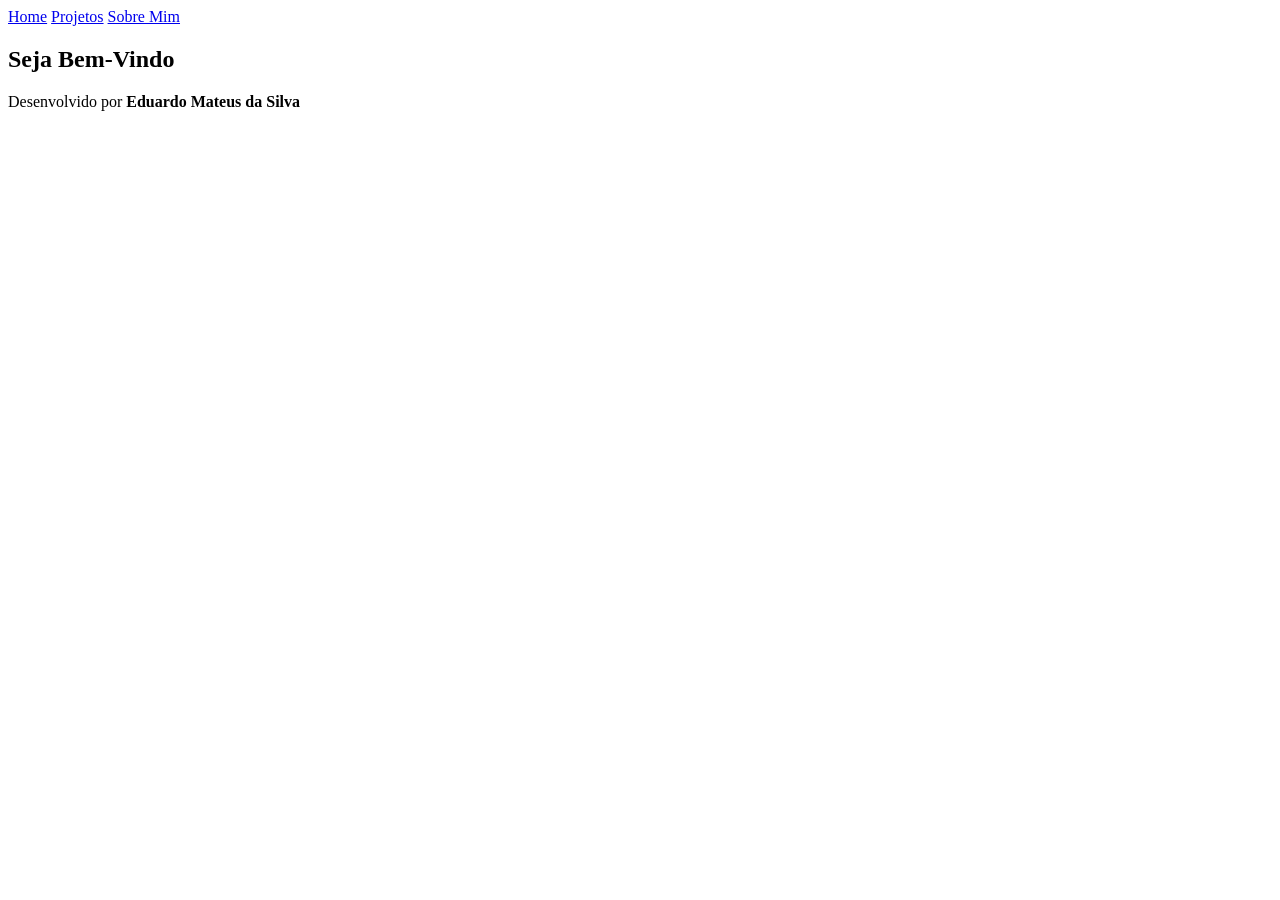
<file: Index.html>
<!DOCTYPE html>
<html lang="pt-br">
<head>
    <meta charset="UTF-8">
    <title>Home</title>
</head>
<body>
    <header>
        <a href="Index.html">Home</a>
        <a href="Projects.html">Projetos</a>
        <a href="About.html">Sobre Mim</a>
    </header>

    <article>
        <h1>Seja Bem-Vindo</h1>
    </article>

    <footer>
        <p>Desenvolvido por <strong> Eduardo Mateus da Silva </strong></p>
    </footer>
</body>
</html>
</file>
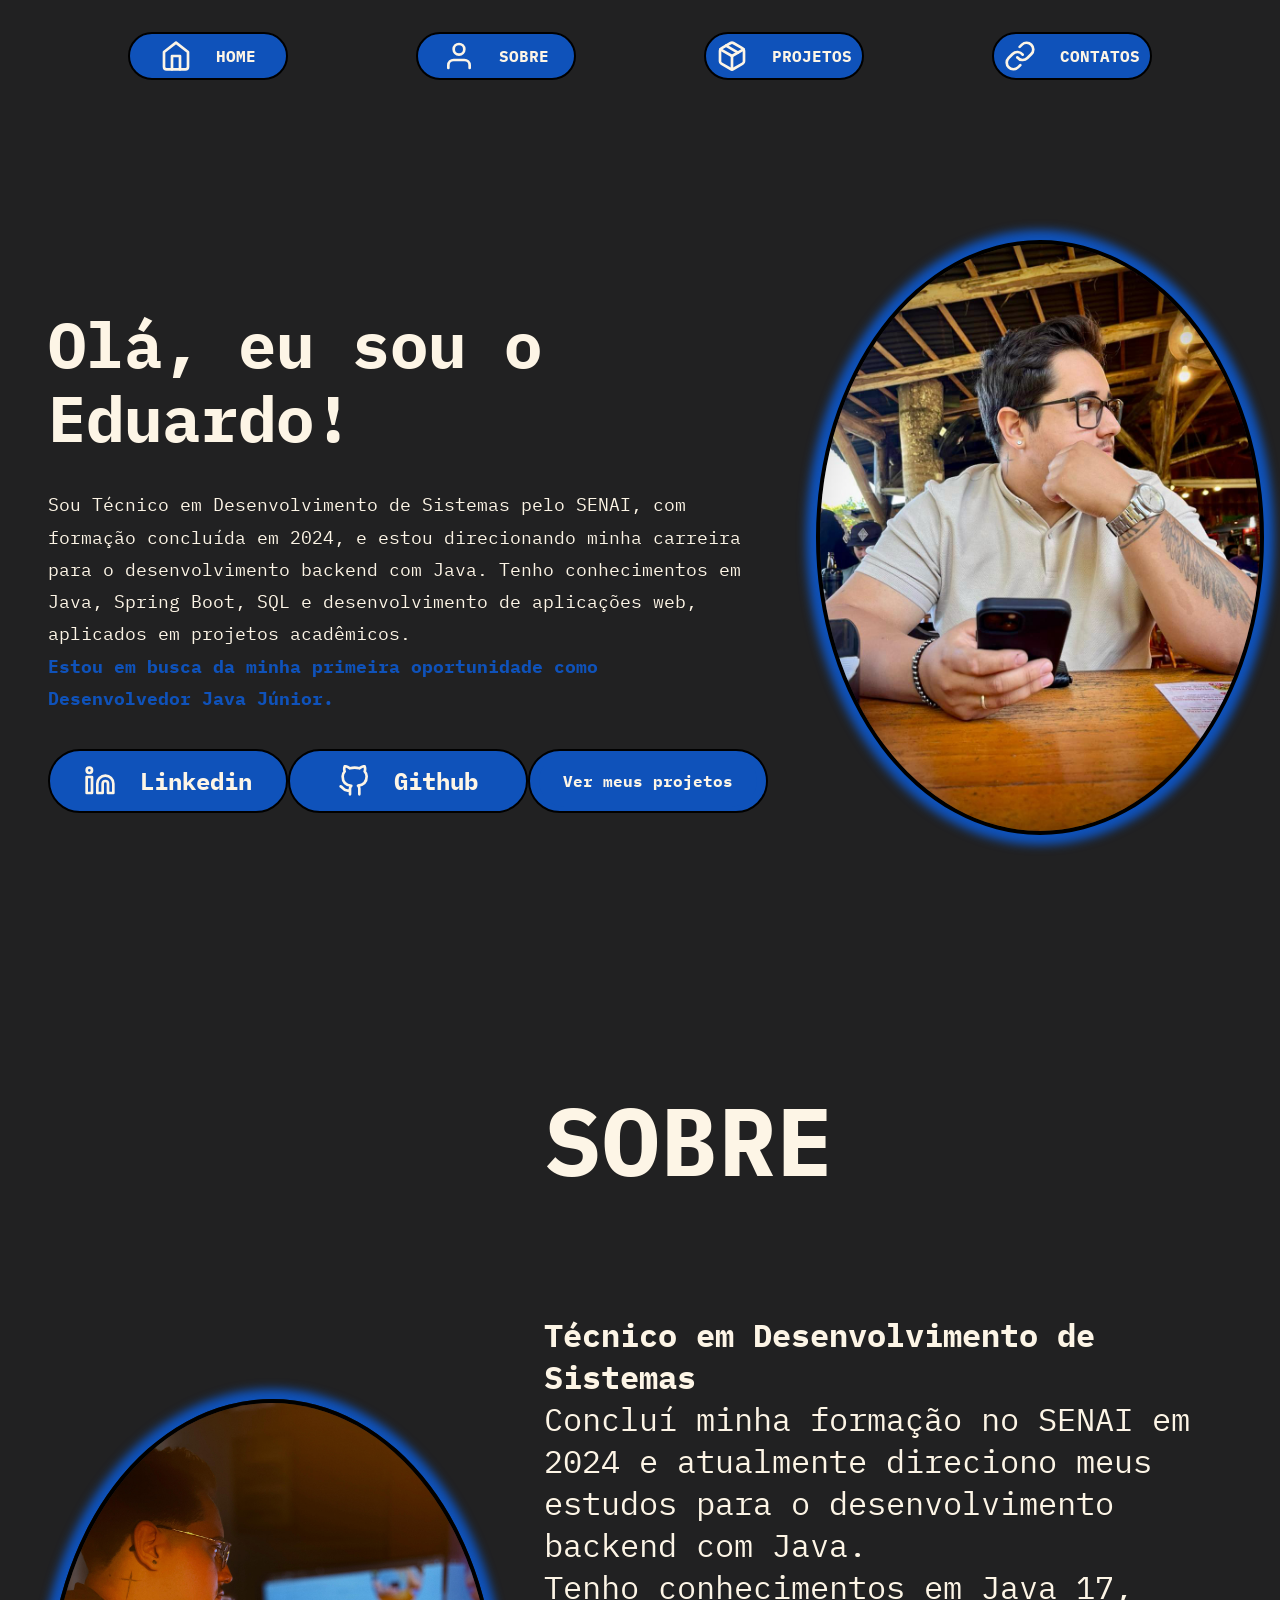
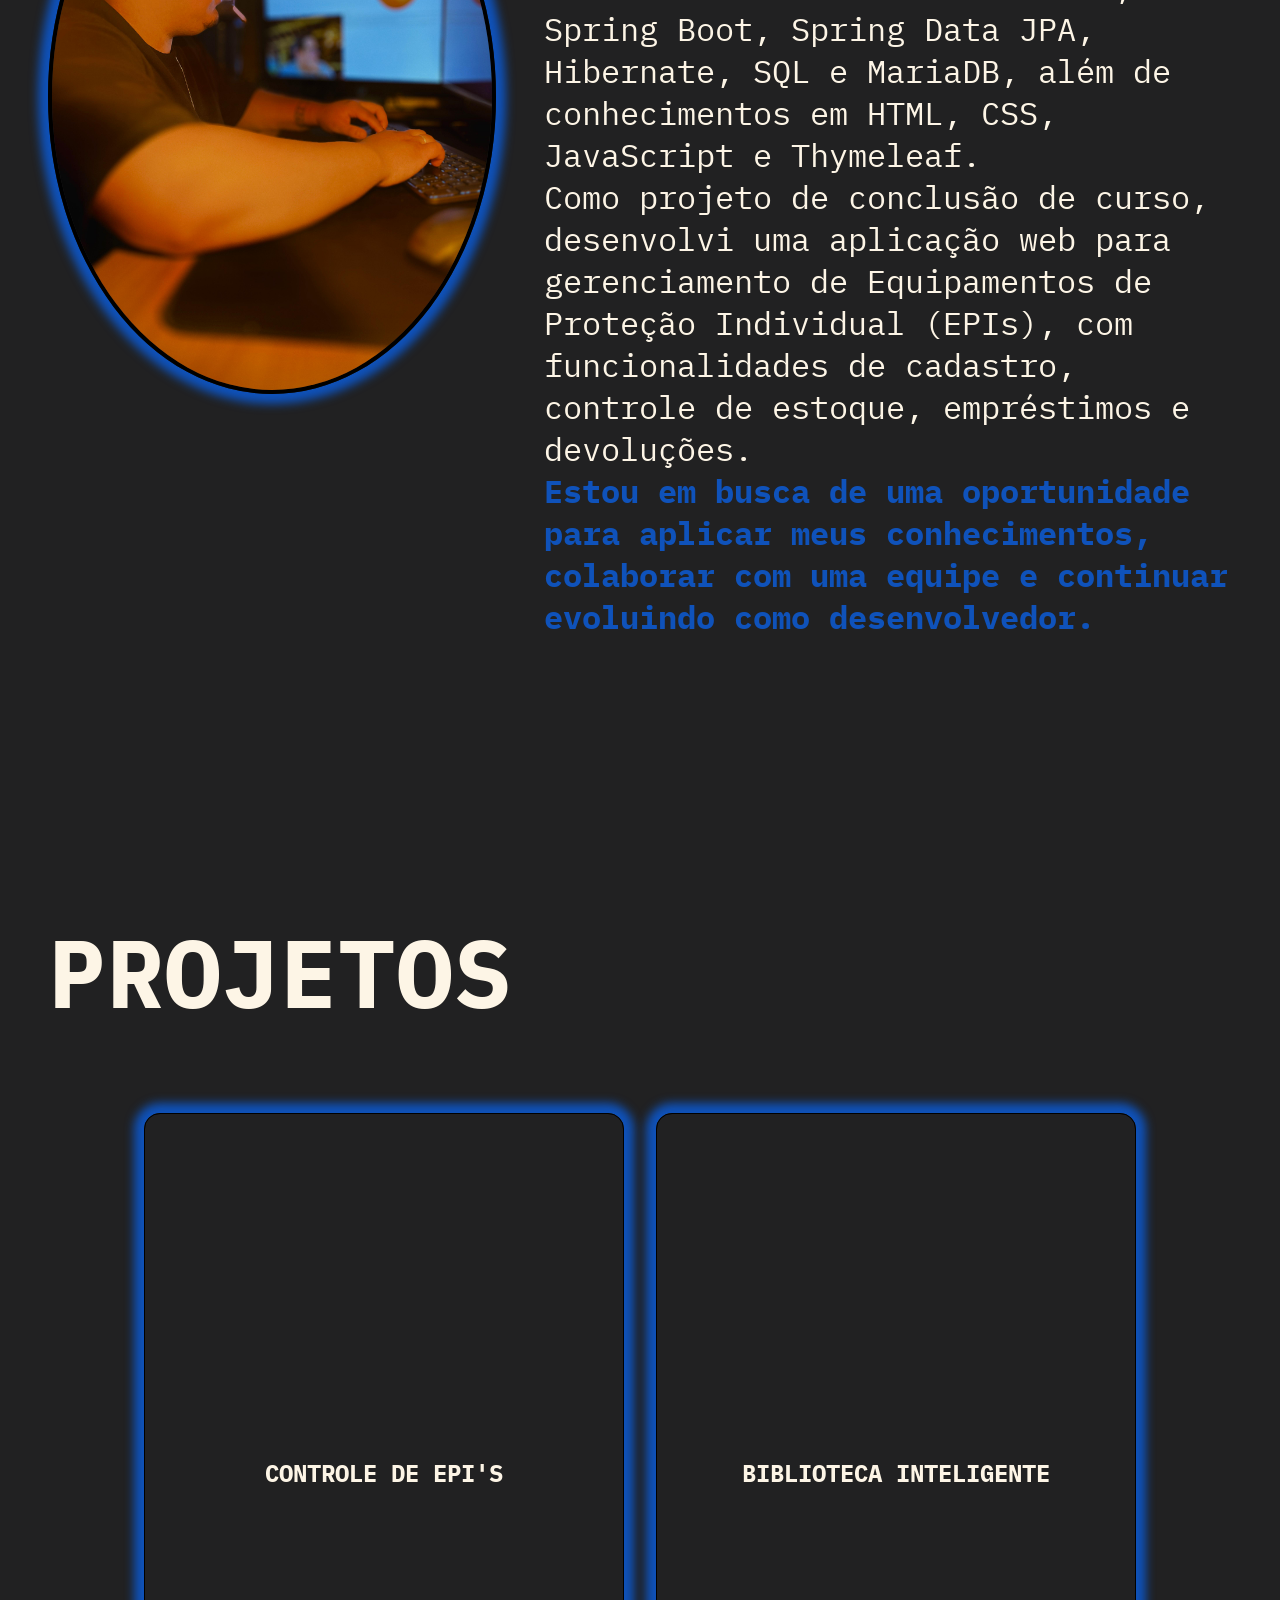
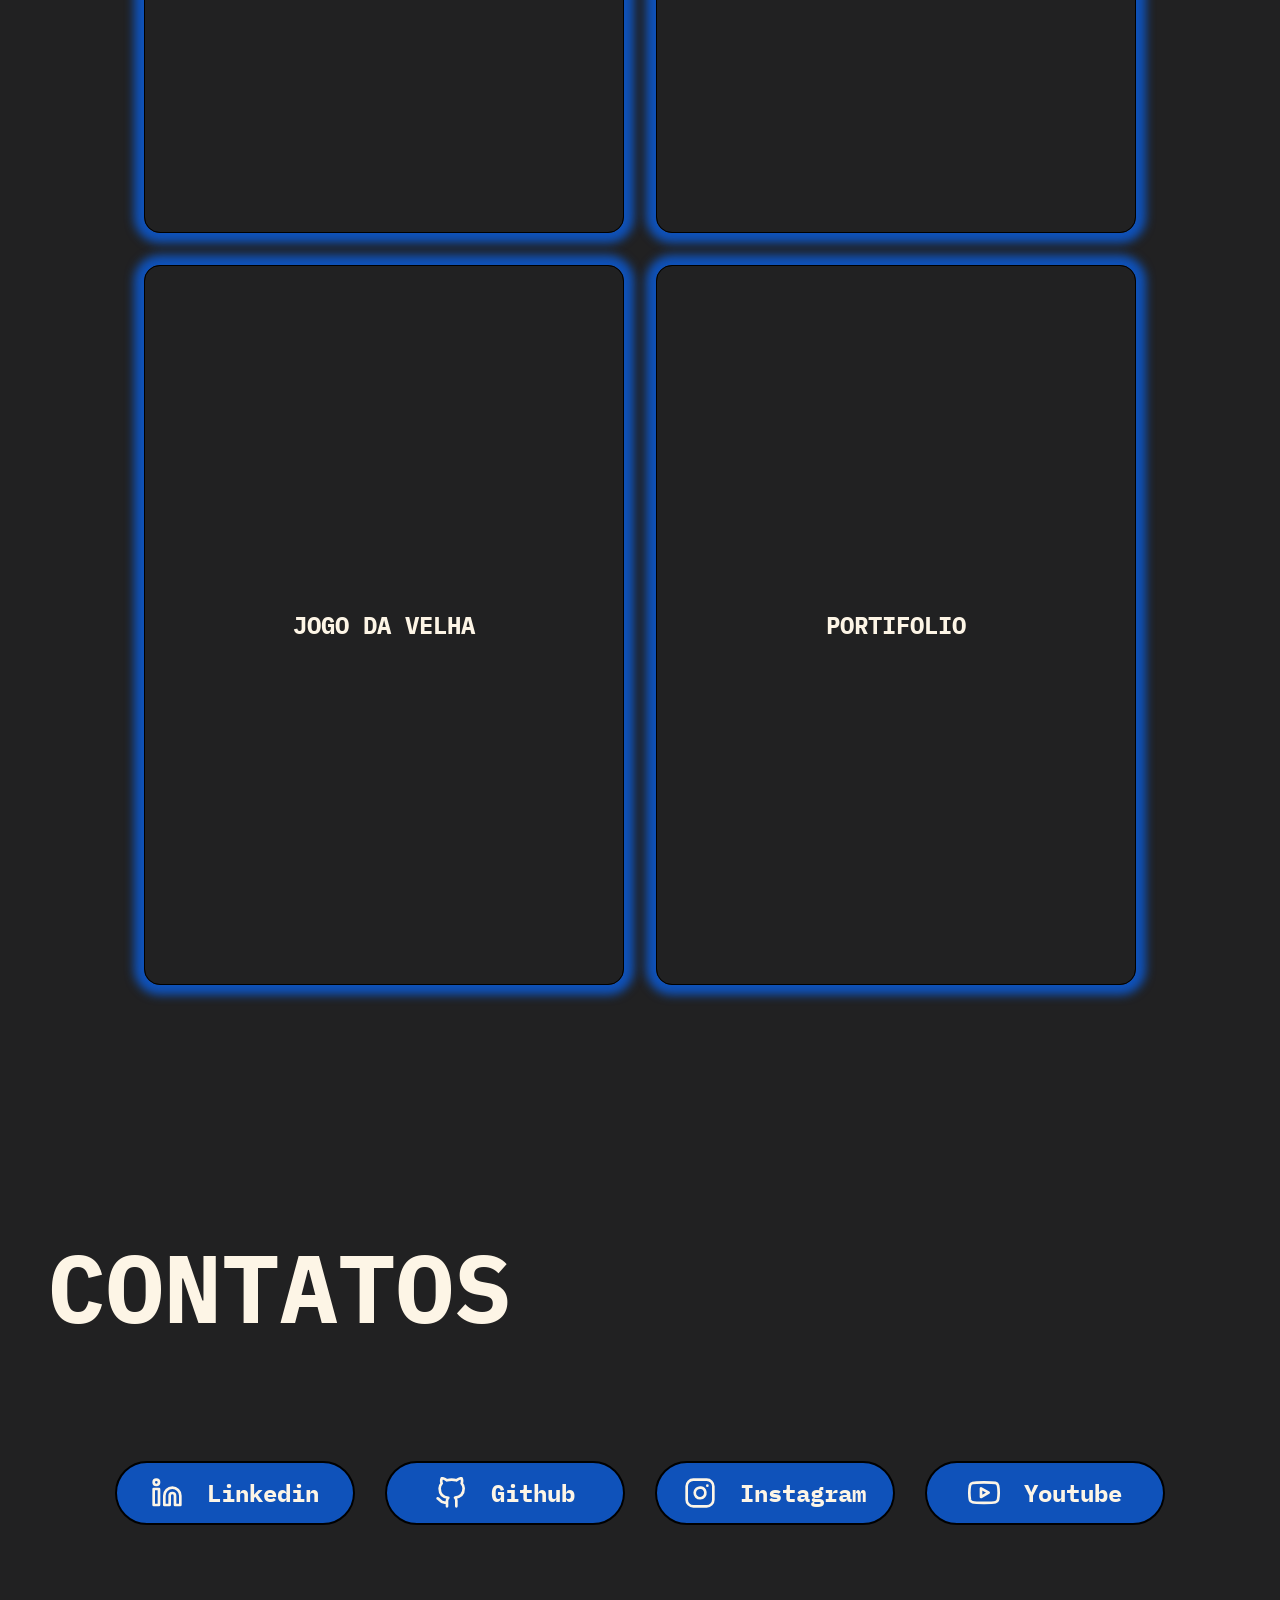
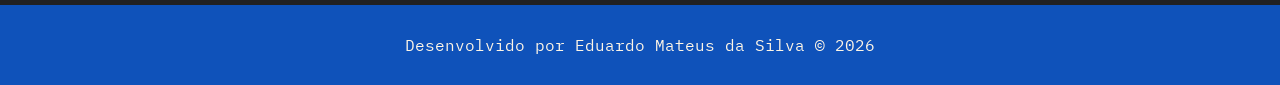
<file: index.html>
<!DOCTYPE html>
<html lang="pt-br">

<head>
    <meta charset="UTF-8">
    <meta name="viewport" content="width=device-width, initial-scale=1.0">
    <link rel="stylesheet" href="style.css">
    <title>Eduardo Silva | Desenvolvedor Java</title>
    <meta
        name="description"
        content="Portfólio de Eduardo Mateus da Silva, Técnico em Desenvolvimento de Sistemas pelo SENAI, com foco em Java, Spring Boot e desenvolvimento backend."
    >
    <link rel="preconnect" href="https://fonts.googleapis.com">
    <link rel="preconnect" href="https://fonts.gstatic.com" crossorigin>
    <link href="https://fonts.googleapis.com/css2?family=IBM+Plex+Mono:wght@400;500;600;700&display=swap" rel="stylesheet">
</head>

<body>
    <nav class="nav" aria-label="Navegação principal">
        <div class="nav__links">
            <img src="./img/home.svg" alt="" class="nav__links__img">
            <a href="#home" class="nav__links__texto">HOME</a>
        </div>

        <div class="nav__links">
            <img src="./img/user.svg" alt="" class="nav__links__img">
            <a href="#sobre" class="nav__links__texto">SOBRE</a>
        </div>

        <div class="nav__links">
            <img src="./img/package.svg" alt="" class="nav__links__img">
            <a href="#projetos" class="nav__links__texto">PROJETOS</a>
        </div>

        <div class="nav__links">
            <img src="./img/link.svg" alt="" class="nav__links__img">
            <a href="#contatos" class="nav__links__texto">CONTATOS</a>
        </div>
    </nav>

    <div class="apresentacao">
        <div class="apresentacao__conteiner">
            <div class=" apresentacao__texto">
                <h1 class="apresentacao__texto__titulo">Olá, eu sou o Eduardo!</h1>
                <p class="apresentacao__texto__apresentacao">
                    Sou Técnico em Desenvolvimento de Sistemas pelo SENAI,
                    com formação concluída em 2024, e estou direcionando
                    minha carreira para o desenvolvimento backend com Java.

                    Tenho conhecimentos em Java, Spring Boot, SQL e
                    desenvolvimento de aplicações web, aplicados em
                    projetos acadêmicos.
                    <br>
                    <strong class="texto__strong">
                        Estou em busca da minha primeira oportunidade
                        como Desenvolvedor Java Júnior.
                    </strong>
                </p>
            </div>
            <div class="apresentacao__links">
                <div class="contatos-list-links">
                    <img src="./img/linkedin.svg" alt="" class="list-links-img">
                    <a href="https://www.linkedin.com/in/eduardo-mateus-silva" target="_blank" class="list-links-text">Linkedin</a>
                </div>
                <div class="contatos-list-links">
                    <img src="./img/github.svg" alt="" class="list-links-img">
                    <a href="https://github.com/Eduardo-Silva-Mateus" target="_blank" class="list-links-text">Github</a>
                </div>
                <div class="contatos-list-links">
                    <a href="#projetos" class="botao-projetos">Ver meus projetos</a>
                </div>
            </div>
        </div>
        <div class="apresentacao__img">
            <img src="./img/img-1.jpg" alt="" class="apresentacao__img_img">
        </div>
    </div>

    <div class="sobre">
        <div class="sobre__img">
            <img src="./img/img_2.jpg" alt="" class="sobre__img__img">
        </div>
        <div class="sobre__texto">
            <a href="">
            <h2 class="sobre__texto__titulo" id="sobre">SOBRE</h2>
            </a>
            <p class="sobre__texto__texto">
                <strong>
                    Técnico em Desenvolvimento de Sistemas
                </strong>
                <br>
                Concluí minha formação no SENAI em 2024 e atualmente
                direciono meus estudos para o desenvolvimento
                backend com Java.
                <br>
                Tenho conhecimentos em Java 17, Spring Boot,
                Spring Data JPA, Hibernate, SQL e MariaDB,
                além de conhecimentos em HTML, CSS, JavaScript
                e Thymeleaf.
                <br>
                Como projeto de conclusão de curso, desenvolvi
                uma aplicação web para gerenciamento de
                Equipamentos de Proteção Individual (EPIs),
                com funcionalidades de cadastro, controle
                de estoque, empréstimos e devoluções.
                <br>
                <strong class="texto__strong">
                    Estou em busca de uma oportunidade para
                    aplicar meus conhecimentos, colaborar com
                    uma equipe e continuar evoluindo como
                    desenvolvedor.
                </strong>
            </p>
        </div>
    </div>

    <div class="projetos">
        <div class="projetos__titulo">
            <a href="">
            <h2 class="projetos__titulo__titulo" id="projetos">PROJETOS</h2>
            </a>
        </div>
        <div class="projetos__cards">
            <!--Comoço do card-->
            <div class="flip-card">
                <div class="flip-card-inner">
                    <div class="flip-card-front">
                        <p class="title">CONTROLE DE EPI'S</p>
                    </div>
                    <div class="flip-card-back">
                        <div class="flip-card-texto">
                            <div class="flip-card-titulo">
                                <h4 class="card-titulo-titulo">Controle de Epi's</h4>
                            </div>
                            <div class="flip-card-descricao">
                                <h5 class="card-descricao-titulo">Descrição</h5>
                                <p class="card-descricao-texto">
                                    Projeto desenvolvido para criação de uma página web com <strong>Java, Springboot, Thymeleaf, HTML, CSS e JavaScript</strong>.<br>
                                    Foi desenvolvido para aprofundar nos conceitos em java web com Spring, e criação de um CRUD completo.<br>
                                    A maior dificuldade encontrata foi o desenvolvimento do emprestimo de epis, pois tinhamos que verificar se o usuario java estava com algum equipamento emprestado com ele, e outra dificuldade foi na manipulação de datas dentro do banco de dados.
                                </p>
                            </div>
                            <div class="flip-card-linguagens">
                                <h5 class="card-linguagem-titulo">
                                    Tecnologias utilizadas
                                </h5>
                                <div class="tech-tags">
                                    <span class="tech-tag">Java 17</span>
                                    <span class="tech-tag">Spring Boot</span>
                                    <span class="tech-tag">Thymeleaf</span>
                                    <span class="tech-tag">MariaDB</span>
                                    <span class="tech-tag">HTML</span>
                                    <span class="tech-tag">CSS</span>
                                    <span class="tech-tag">JavaScript</span>
                                </div>
                            </div>
                        </div>
                        <div class="flip-card-link">
                        <a href="https://github.com/Eduardo-Silva-Mateus/Controle-de-Epis" target="_blank" rel="noopener noreferrer"
                            class="card-link">
                            Ver código no GitHub
                        </a>
                        </div>
                    </div>
                </div>
            </div>
            <!--Fim do card-->
            <!--Comoço do card-->
            <div class="flip-card">
                <div class="flip-card-inner">
                    <div class="flip-card-front">
                        <p class="title">BIBLIOTECA INTELIGENTE</p>
                    </div>
                    <div class="flip-card-back">
                        <div class="flip-card-texto">
                            <div class="flip-card-titulo">
                                <h4 class="card-titulo-titulo">Biblioteca Inteligente</h4>
                            </div>
                            <div class="flip-card-descricao">
                                <h5 class="card-descricao-titulo">Descrição</h5>
                                <p class="card-descricao-texto">
                                    Aplicação web para gerenciamento de livros, desenvolvida com Java 21 e Spring Boot no backend e Angular no frontend.
                                    Implementa operações completas de CRUD (cadastro, consulta, atualização e exclusão de livros), por meio de uma API REST
                                    integrada ao banco de dados MariaDB. Utiliza Spring Data JPA e Hibernate para persistência de dados.
                                </p>
                            </div>
                            <div class="flip-card-linguagens">
                                <h5 class="card-linguagem-titulo">
                                    Tecnologias utilizadas
                                </h5>
                                <div class="tech-tags">
                                    <span class="tech-tag">Java 21</span>
                                    <span class="tech-tag">Spring Boot</span>
                                    <span class="tech-tag">Spring Web</span>
                                    <span class="tech-tag">Spring Data JPA</span>
                                    <span class="tech-tag">Hibernate</span>
                                    <span class="tech-tag">Maria DB</span>
                                    <span class="tech-tag">Angular</span>
                                    <span class="tech-tag">Maven</span>
                                </div>
                            </div>
                        </div>
                        <div class="flip-card-link">
                            <a href="https://github.com/Eduardo-Silva-Mateus/Biblioteca-Inteligente" target="_blank"
                                rel="noopener noreferrer" class="card-link">
                                Ver código no GitHub
                            </a>
                        </div>
                    </div>
                </div>
            </div>
            <!--Fim do card-->
            <!--Comoço do card-->
            <div class="flip-card">
                <div class="flip-card-inner">
                    <div class="flip-card-front">
                        <p class="title">JOGO DA VELHA</p>
                    </div>
                    <div class="flip-card-back">
                        <div class="flip-card-texto">
                            <div class="flip-card-titulo">
                                <h4 class="card-titulo-titulo">Jogo da Velha</h4>
                            </div>
                            <div class="flip-card-descricao">
                                <h5 class="card-descricao-titulo">Descrição</h5>
                                <p class="card-descricao-texto">
                                    Projeto desenvolvido em sala, para aprender a manipulação de <strong>elementos DOM em JavaScript.</strong>
                                </p>
                            </div>
                            <div class="flip-card-linguagens">
                                <h5 class="card-linguagem-titulo">
                                    Tecnologias utilizadas
                                </h5>
                                <div class="tech-tags">
                                    <span class="tech-tag">HTML</span>
                                    <span class="tech-tag">CSS</span>
                                    <span class="tech-tag">JavaScript</span>
                                </div>
                            </div>
                        </div>
                        <div class="flip-card-link">
                            <a href="https://github.com/Eduardo-Silva-Mateus/jogo-da-velha" target="_blank"
                                rel="noopener noreferrer" class="card-link">
                                Ver código no GitHub
                            </a>
                        </div>
                    </div>
                </div>
            </div>
            <!--Fim do card-->
        <!--Comoço do card-->
        <div class="flip-card">
            <div class="flip-card-inner">
                <div class="flip-card-front">
                    <p class="title">PORTIFOLIO</p>
                </div>
                <div class="flip-card-back">
                    <div class="flip-card-texto">
                        <div class="flip-card-titulo">
                            <h4 class="card-titulo-titulo">Portifolio</h4>
                        </div>
                        <div class="flip-card-descricao">
                            <h5 class="card-descricao-titulo">Descrição</h5>
                            <p class="card-descricao-texto">
                                Projeto desenvolvido para aprender conceitos básicos de <strong> HTML e CSS.</strong>
                            </p>
                        </div>
                        <div class="flip-card-linguagens">
                            <h5 class="card-linguagem-titulo">
                                Tecnologias utilizadas
                            </h5>
                            <div class="tech-tags">
                                <span class="tech-tag">HTML</span>
                                <span class="tech-tag">CSS</span>
                            </div>
                        </div>
                    </div>
                    <div class="flip-card-link">
                        <a href="https://github.com/Eduardo-Silva-Mateus/Portifolio" target="_blank"
                            rel="noopener noreferrer" class="card-link">
                            Ver código no GitHub
                        </a>
                    </div>
                </div>
            </div>
        </div>
        <!--Fim do card-->
        </div>
    </div>

    <div class="contatos">
        <div>
            <a href="">
            <h2 class="contatos-titulo" id="contatos">CONTATOS</h2>
            </a>
        </div>
        <div class="contatos-list">
            <div class="contatos-list-links">
                <img src="./img/linkedin.svg" alt="" class="list-links-img">
                <a href="https://www.linkedin.com/in/eduardomateussilva" target="_blank" class="list-links-text">Linkedin</a>
            </div>
            <div class="contatos-list-links">
                <img src="./img/github.svg" alt="" class="list-links-img">
                <a href="https://github.com/Eduardo-Silva-Mateus" target="_blank" class="list-links-text">Github</a>
            </div>
            <div class="contatos-list-links">
                <img src="./img/instagram.svg" alt="" class="list-links-img">
                <a href="https://www.instagram.com/eduardomateussilva.dev/" target="_blank" class="list-links-text">Instagram</a>
            </div>
            <div class="contatos-list-links">
                <img src="./img/youtube.svg" alt="" class="list-links-img">
                <a href="https://www.youtube.com/channel/UC4AIrRNovm-jsc0o1FBl9PQ"  target="_blank" class="list-links-text">Youtube</a>
            </div>
        </div>
    </div>
    <footer class="rodape">Desenvolvido por Eduardo Mateus da Silva &copy; 2026</footer>
</body>

</html>
</file>
<file: style.css>
:root{
    --botao-hover-color: #0076CE;
    --hover-text-color: black;
    --strong-text-color: #0F52BA;
    --background-principal: #212122;
    --text-color-pricipal:  #FDF5E6;
    --cor-principal--botao: #0F52BA;

}

* {
    box-sizing: border-box;
}

html {
    scroll-behavior: smooth;
}

body {
    margin: 0;
    color: var(--text-color-pricipal);
    background-color: var(--background-principal);
    font-family: 'IBM Plex Mono', monospace;
}

a {
    text-decoration: none;
}

a{
    text-decoration: none;
    color: inherit;
    text-decoration: none;
}

/*Navegação*/
.nav{
    display: flex;
    justify-content: space-around;
    align-items: center;
    margin-top: 2rem;
    margin-bottom: 5rem;
    margin-left: 4rem;
    margin-right: 4rem;
}

.nav__links{
    display: flex;
    justify-content: center;
    align-content: center;
    justify-items: center;
    align-items: center;
    width: 10rem;
    height: 3rem;
    border: 2px solid black;
    border-radius: 5em;
    background-color: var(--cor-principal--botao);
}

.nav__links:hover{
    background-color: var(--botao-hover-color);
}

.nav__links .nav__links__img{
    width: 2em;
    background-color: var(--cor-principal--botao);
}

.nav__links .nav__links__texto{
    display: flex;
    margin-left: 1.5rem;
    font-weight: bold;
    background-color: var(--cor-principal--botao);
}

.nav__links:hover .nav__links__img{
    background-color: var(--botao-hover-color);
}

.nav__links:hover .nav__links__texto{
    background-color: var(--botao-hover-color);
}


/*Apresentacao*/
.apresentacao{
    display: flex;
    margin-top: 10rem;
    margin-left: 4rem;
    margin-right: 4rem;
    justify-content: space-around;
}

.apresentacao__texto{
    display: flex;
    flex-direction: column;
    justify-content: center;
}

.apresentacao__texto__titulo {
    font-size: clamp(2.5rem, 5vw, 4.5rem);
    line-height: 1.15;
    margin-bottom: 1rem;
}

.apresentacao__texto__apresentacao {
    font-size: clamp(1rem, 1.4vw, 1.25rem);
    line-height: 1.8;
    max-width: 700px;
}

.apresentacao__links{
    display: flex;
    margin-top: 1rem;
    justify-content: space-around;

}

.apresentacao__img_img{
    height: 45rem;
    border-radius: 100%;
    border: 0.3em, solid black;
    background-color: #B0E0E6;
    box-shadow: 0 0 10px 10px #0F52BA;
}

.texto__strong{
    color: var(--strong-text-color);
}

.botao-projetos {
    display: inline-block;
    background-color: var(--cor-principal--botao);
    color: var(--text-color-pricipal);
    padding: 1rem 1.5rem;
    border-radius: 2rem;
    font-weight: bold;
    text-align: center;
    transition: background-color 0.3s ease, transform 0.3s ease;
}

.botao-projetos:hover {
    background-color: var(--botao-hover-color);
    transform: translateY(-3px);
}

/*Sobre*/
.sobre{
    display: flex;
    margin-top: 10rem;
    margin-left: 4rem;
    margin-right: 4rem;
    justify-content: space-around;
}

.sobre__img{
    margin-top: 8em;
}
.sobre__img__img{
    height: 50rem;
    border-radius: 100%;
    border: 0.3em, solid black;
    box-shadow: 0 0 10px 10px #0F52BA;
}

.sobre__texto{
    display: flex;
    flex-direction: column;
    justify-content: center;
    margin-left: 3em;
}

.sobre__texto__titulo{
    font-size: 6em;
}

.sobre__texto__texto{
    font-size: 2em;
}

/*Projetos*/
.projetos{
    display: grid;
    margin-top: 10rem;
    margin-left: 4rem;
    margin-right: 4rem;
}

.projetos__titulo__titulo{
    font-size: 6em;
}

.projetos__cards{
    display: flex;
    flex-direction: row;
    justify-content: space-around;
}

.flip-card {
  background-color: transparent;
  width: 30em;
  height: 45em;
  perspective: 1000px;

}

.title {
  font-size: 1.5em;
  font-weight: 900;
  text-align: center;
  margin: 0;
}

.flip-card-inner {
  position: relative;
  width: 100%;
  height: 100%;
  text-align: center;
  transition: transform 0.8s;
  -webkit-transform-style: preserve-3d;
  transform-style: preserve-3d;
}

.flip-card:hover .flip-card-inner,
.flip-card:focus-within .flip-card-inner {
    transform: rotateY(180deg);
}

.flip-card-front,
.flip-card-back {
  box-shadow: 0 0 10px 10px #0F52BA;
  position: absolute;
  display: flex;
  flex-direction: column;
  justify-content: center;
  width: 100%;
  height: 100%;
  -webkit-backface-visibility: hidden;
  backface-visibility: hidden;
  border: 1px solid black;
  border-radius: 1rem;
}

.flip-card-back {
  transform: rotateY(180deg);
  display: flex;
  justify-content: flex-start;
  text-align: justify;
  overflow: auto;
}

.flip-card-back::-webkit-scrollbar{
    width: 6px;
    opacity: 50%;
}

.flip-card-back::-webkit-scrollbar-thumb{
    border-radius: 10em;
    height: 10px;
    background-color: lightblue;

}

.flip-card-texto{
    display: flex;
    flex-direction: column;
    justify-content: flex-start;
    margin-left: 1.5em;
    margin-right: 1em;
}

.flip-card-titulo{
    text-align: center;
    font-size: 3rem;
    margin-bottom: -1em;
}

.flip-card-descricao{
    justify-content: center;
    align-items: center;
}

.card-descricao-titulo{
    font-size: 1.5rem;
    margin-bottom: -0.5em;
}
.card-descricao-texto{
    font-size: 1rem;
    margin-bottom: 1em;
}

.card-linguagem-titulo{
    font-size: 1.5rem;
    margin-bottom: 0.1em;
}

.tech-tags {
    display: flex;
    flex-wrap: wrap;
    gap: 0.5rem;
    margin-top: 1rem;
}

.tech-tag {
    display: inline-block;
    padding: 0.4rem 0.8rem;
    border: 1px solid #0F52BA;
    border-radius: 2rem;
    font-size: 0.85rem;
    background-color: #292929;
}

.flip-card-link{
    display: flex;
    justify-content: center;
    padding-top: 2em;
}

.card-link{
    display: flex;
    text-align: end;
    justify-content: center;
    align-content: center;
    justify-items: center;
    align-items: center;
    font-size: 1rem;
    margin-top: 1rem;
    width: 15rem;
    height: 3rem;
    border: 0.1em, solid black;
    border-radius: 5em;
    margin-bottom: 1rem;
}

.card-link:hover{
    background-color:var(--botao-hover-color);
    color: var(--hover-text-color);
}

/*Contatos*/

.contatos{
    display: flex;
    flex-direction: column;
    margin-top: 10rem;
    margin-left: 4rem;
    margin-right: 4rem;
}

.contatos-titulo{
    font-size: 6em;
}

.contatos-list{
    display: flex;
    justify-content: space-around;
    align-items: center;
    margin-top: 2rem;
    margin-bottom: 5rem;
    margin-left: 4rem;
    margin-right: 4rem;
}

.contatos-list-links{
    display: flex;
    justify-content: center;
    align-content: center;
    justify-items: center;
    align-items: center;
    width: 15rem;
    height: 4rem;
    border: 2px solid black;
    border-radius: 5em;
    background-color: var(--cor-principal--botao);
}

.list-links-img{
    width: 2em;
    background-color: var(--cor-principal--botao);
}

.list-links-text{
    padding-left: 1.5rem;
    font-weight: bold;
    font-size: 1.5rem;
    background-color: var(--cor-principal--botao);
}

.contatos-list-links:hover{
    background-color: var(--botao-hover-color);
}

.contatos-list-links:hover .list-links-img{
    background-color: var(--botao-hover-color);
}

.contatos-list-links:hover .list-links-text{
    background-color: var(--botao-hover-color);
}

.rodape{
    width: 100%;
    height: 5em;
    background-color: #0F52BA;
    display: flex;
    justify-content: center;
    align-items: center;
}

/* ============================= */
/* COMPUTADORES E NOTEBOOKS      */
/* ============================= */

@media (min-width: 1025px) {

    .apresentacao,
    .sobre,
    .projetos,
    .contatos {
        max-width: 1400px;
        margin-left: auto;
        margin-right: auto;
        padding-left: 3rem;
        padding-right: 3rem;
    }

    .apresentacao {
        align-items: center;
        gap: 3rem;
    }

    .apresentacao__texto {
        flex: 1;
    }

    .apresentacao__img_img {
        width: 35vw;
        max-width: 450px;
        height: auto;
    }

    .sobre {
        align-items: center;
        gap: 3rem;
    }

    .sobre__img__img {
        width: 35vw;
        max-width: 450px;
        height: auto;
    }

    .sobre__texto {
        flex: 1;
        margin-left: 0;
    }

    .projetos__cards {
        display: flex;
        flex-wrap: wrap;
        justify-content: center;
        gap: 2rem;
    }

    .flip-card {
        width: 30em;
        max-width: 100%;
    }

    .contatos-list {
        flex-wrap: wrap;
        gap: 1.5rem;
    }
}


/* ============================= */
/* MONITORES GRANDES             */
/* ============================= */

@media (min-width: 1440px) {

    .apresentacao__texto__titulo {
        font-size: 5rem;
    }

    .apresentacao__texto__apresentacao,
    .sobre__texto__texto {
        font-size: 1.5rem;
    }

    .apresentacao__img_img,
    .sobre__img__img {
        max-width: 500px;
    }
}


/* ============================= */
/* TABLETS                       */
/* ============================= */

@media (min-width: 601px) and (max-width: 1024px) {

    .nav {
        flex-wrap: wrap;
        gap: 1rem;
        margin: 2rem;
    }

    .apresentacao,
    .sobre {
        flex-direction: column;
        align-items: center;
        margin: 3rem 2rem;
    }

    .apresentacao__texto__titulo,
    .sobre__texto__titulo,
    .projetos__titulo__titulo,
    .contatos-titulo {
        font-size: 3rem;
    }

    .apresentacao__texto__apresentacao,
    .sobre__texto__texto {
        font-size: 1.2rem;
    }

    .apresentacao__img_img,
    .sobre__img__img {
        width: 70%;
        max-width: 400px;
        height: auto;
    }

    .sobre__texto {
        margin-left: 0;
    }

    .projetos__cards {
        flex-wrap: wrap;
        justify-content: center;
        gap: 2rem;
    }

    .flip-card {
        width: min(100%, 30em);
    }

    .contatos-list {
        flex-wrap: wrap;
        gap: 1rem;
        margin: 2rem 0;
    }
}


/* ============================= */
/* CELULARES                     */
/* ============================= */

@media (max-width: 600px) {

    .nav {
        flex-wrap: wrap;
        gap: 0.5rem;
        margin: 1rem;
    }

    .nav__links {
        width: 45%;
    }

    .apresentacao,
    .sobre,
    .projetos,
    .contatos {
        margin: 3rem 1rem;
        padding: 0;
        box-sizing: border-box;
        min-width: 0;
    }

    .apresentacao,
    .sobre {
    flex-direction: column;
        align-items: center;
    }

    .apresentacao__texto__titulo,
    .sobre__texto__titulo,
    .projetos__titulo__titulo,
    .contatos-titulo {
        font-size: 2rem;
    }

    .apresentacao__texto__apresentacao,
    .sobre__texto__texto {
        font-size: 1rem;
            width: 100%;
            max-width: 100%;
            overflow-wrap: anywhere;
    }

    .apresentacao__img_img,
    .sobre__img__img {
        width: 100%;
        max-width: 300px;
        height: auto;
    }

    .sobre__texto {
        margin-left: 0;
    }

    .projetos__cards {
        flex-direction: column;
        align-items: center;
        gap: 2rem;
    }

    .flip-card {
        width: 100%;
        max-width: 30em;
        height: 42em;
    }

    .progress {
        max-width: 100%;
    }

    .contatos-list {
        flex-direction: column;
        gap: 1rem;
        margin: 2rem 0;
    }

    .contatos-list-links {
        width: 100%;
        max-width: 100%;
    }

    .apresentacao__texto {
        width: 100%;
        max-width: 100%;
        min-width: 0;
    }

    .apresentacao__conteiner {
        width: 100%;
        max-width: 100%;
        min-width: 0;
    }

    .apresentacao__links {
        flex-wrap: wrap;
        justify-content: center;
        gap: 1rem;
        margin-bottom: 2rem;
    }
}
</file>
